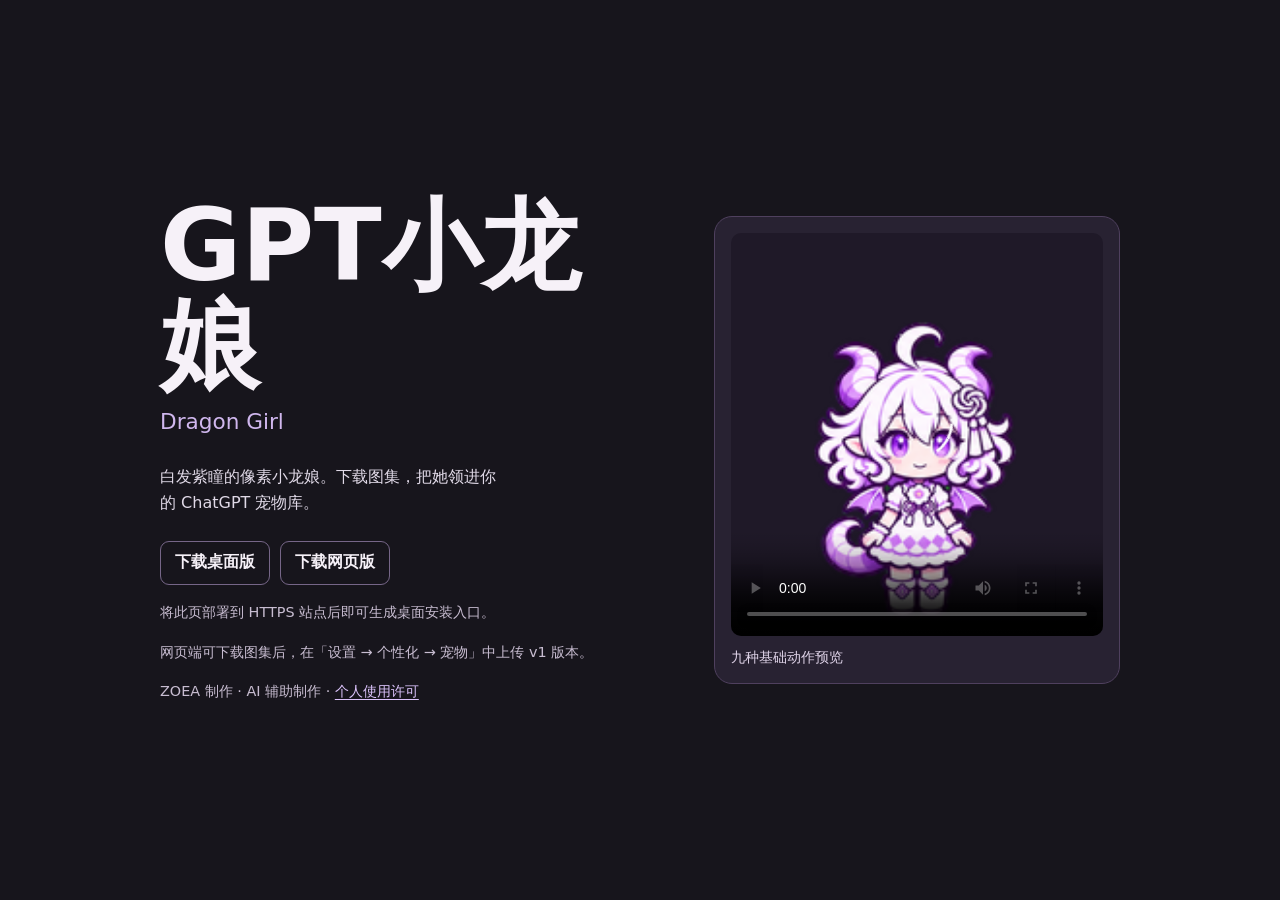
<file: downloads/dragon-girl/index.html>
<!doctype html>
<html lang="zh-CN">
<head>
  <meta charset="utf-8">
  <meta name="viewport" content="width=device-width, initial-scale=1">
  <meta name="description" content="白发紫瞳的像素小龙娘。下载图集，把她领进你的 ChatGPT 宠物库。">
  <title>GPT小龙娘</title>
  <style>
    :root {
      color-scheme: dark;
      font-family: system-ui, "Microsoft YaHei UI", sans-serif;
      background: #17151c;
      color: #f6f1f8;
    }
    * { box-sizing: border-box; }
    [hidden] { display: none !important; }
    body { margin: 0; }
    main {
      width: min(960px, calc(100% - 40px));
      min-height: 100svh;
      margin-inline: auto;
      padding-block: 56px;
      display: grid;
      grid-template-columns: minmax(0, 1fr) minmax(300px, 0.85fr);
      gap: clamp(28px, 6vw, 76px);
      align-content: center;
      align-items: center;
    }
    h1 { font-size: clamp(3.3rem, 8vw, 6.2rem); line-height: 1; margin: 0 0 10px; }
    p { line-height: 1.65; }
    .name { color: #d0b7ee; margin: 0; font-size: 1.35rem; }
    .description { max-width: 34ch; margin: 24px 0; color: #e0d9e7; }
    .actions { display: flex; flex-wrap: wrap; gap: 10px; }
    .button {
      display: inline-flex;
      align-items: center;
      justify-content: center;
      border: 1px solid #766688;
      border-radius: 9px;
      color: #f6f1f8;
      padding: 10px 14px;
      min-height: 44px;
      text-decoration: none;
      font-weight: 600;
    }
    .button.install { background: #dcc3fc; border-color: #dcc3fc; color: #21172d; }
    .button:hover { background: #3b3048; }
    .button.install:hover { background: #ead7ff; }
    :focus-visible { outline: 3px solid #e7caff; outline-offset: 3px; }
    .help { margin: 16px 0 0; color: #c8bdd1; font-size: .9rem; }
    .help a { color: #dcc3fc; text-underline-offset: 3px; }
    figure {
      margin: 0;
      padding: 16px;
      background: #282232;
      border: 1px solid #4f405e;
      border-radius: 18px;
    }
    video {
      display: block;
      width: 100%;
      aspect-ratio: 12 / 13;
      background: #1f1928;
      border-radius: 10px;
      object-fit: contain;
    }
    figcaption { margin-top: 12px; color: #dfd3e8; font-size: .9rem; }
    @media (max-width: 720px) {
      main { grid-template-columns: minmax(0, 1fr); max-width: 420px; padding-block: 28px; }
    }
  </style>
</head>
<body>
  <main>
    <section aria-labelledby="name">
      <h1 id="name">GPT小龙娘</h1>
      <p class="name" lang="en">Dragon Girl</p>
      <p class="description">白发紫瞳的像素小龙娘。下载图集，把她领进你的 ChatGPT 宠物库。</p>
      <div class="actions">
        <a class="button install" id="install" hidden>在桌面端安装</a>
        <a class="button" href="./spritesheet-extended.png" download>下载桌面版</a>
        <a class="button" href="./spritesheet-web-v1.png" download>下载网页版</a>
      </div>
      <p class="help" id="install-hint">将此页部署到 HTTPS 站点后即可生成桌面安装入口。</p>
      <p class="help">网页端可下载图集后，在「设置 → 个性化 → 宠物」中上传 v1 版本。</p>
      <p class="help">ZOEA 制作 · AI 辅助制作 · <a href="./LICENSE.txt">个人使用许可</a></p>
    </section>
    <figure>
      <video controls playsinline preload="metadata" poster="./preview-still.png" aria-label="GPT小龙娘的九种基础动作">
        <source src="./preview.mp4" type="video/mp4">
        <a href="./preview.mp4">下载动画预览</a>
      </video>
      <figcaption>九种基础动作预览</figcaption>
    </figure>
  </main>
  <script>
    const install = document.getElementById("install");
    const installHint = document.getElementById("install-hint");

    if (window.location.protocol === "https:") {
      const link = new URL("codex://pets/install");
      const sprite = new URL("./spritesheet-extended.png", window.location.href);
      link.searchParams.set("name", "GPT小龙娘");
      link.searchParams.set("imageUrl", sprite.href);
      link.searchParams.set("description", "ZOEA 制作的像素龙娘");
      link.searchParams.set("spriteVersionNumber", "2");
      install.href = link.href;
      install.hidden = false;
      installHint.textContent = "点击「在桌面端安装」将唤起支持宠物功能的 ChatGPT 桌面端；";
    }
  </script>
</body>
</html>
</file>
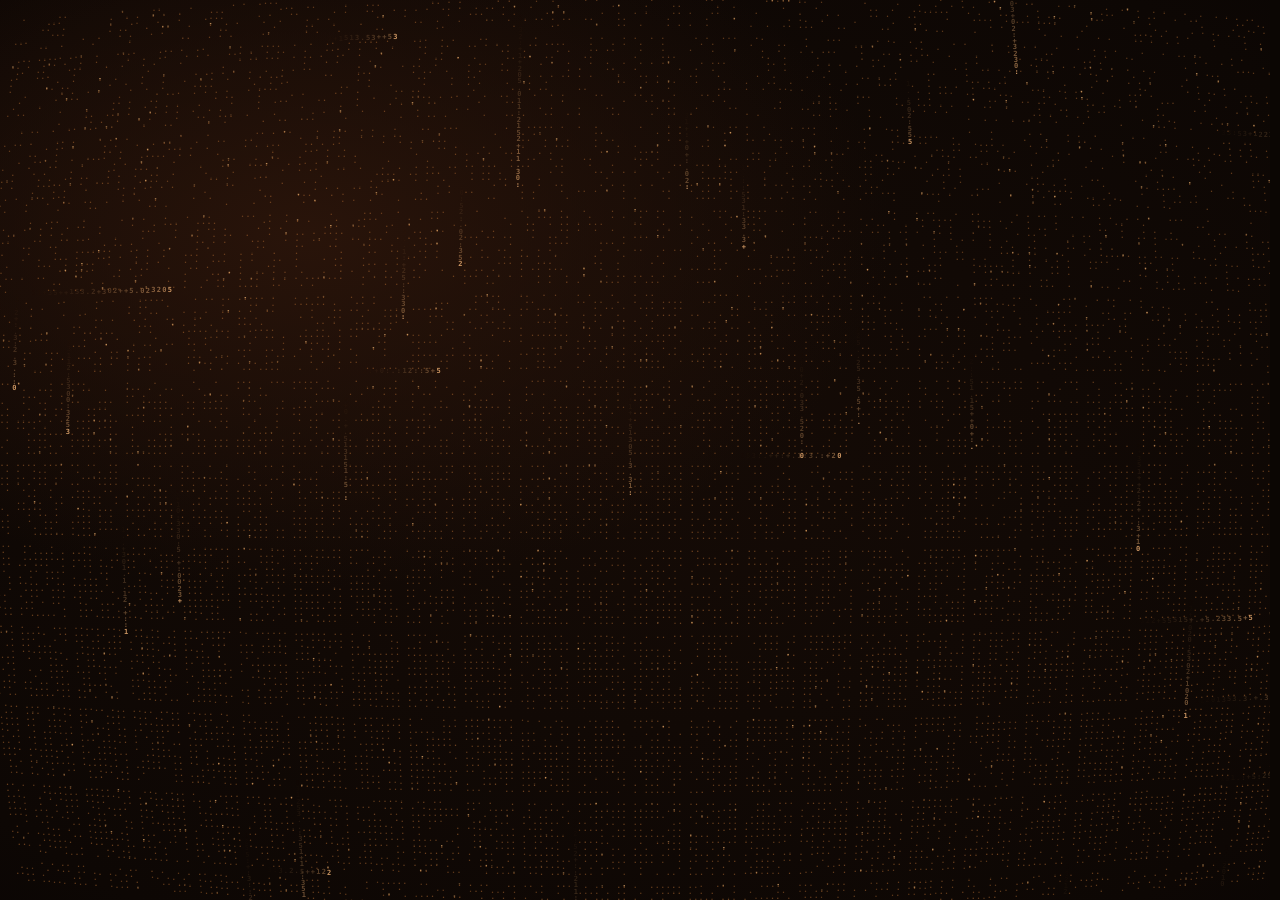
<file: archive.html>
<!doctype html><html lang="zh-CN"><meta charset="utf-8"><meta name="viewport" content="width=device-width, initial-scale=1"><meta http-equiv="refresh" content="0; url=./index.html#projects"><title data-i18n="portfolioTitle">作品目录 · ZOEA</title><script defer src="./assets/language.js"></script><a href="./index.html#projects" data-i18n="portfolio">作品目录</a></html>
</file>
